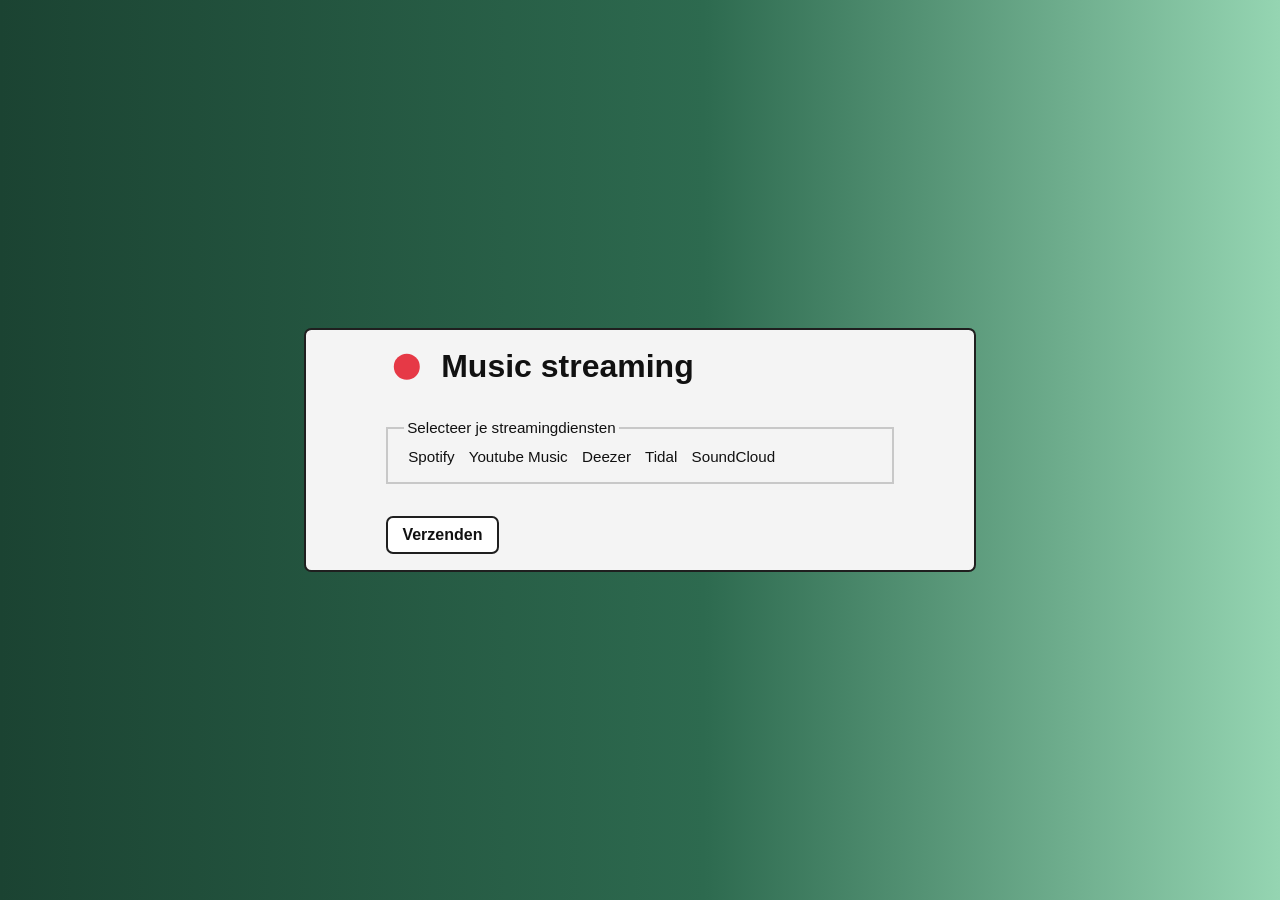
<file: checkboxes/index.html>
<!DOCTYPE html>
<html lang="nl">
<head>
  <meta charset="UTF-8">
  <meta name="viewport" content="width=device-width, initial-scale=1.0">
  <title>Music streaming</title>
  <link rel="stylesheet" href="css/reset.css">
  <link rel="stylesheet" href="css/style.css">
</head>
<body>
  <main class="card card-wide">
    <header class="card-header">
      <svg class="logo" viewBox="0 0 64 64" aria-hidden="true">`r`n        <circle cx="32" cy="32" r="20" fill="#e63946"></circle>`r`n      </svg>
      <h1>Music streaming</h1>
    </header>

    <form>
      <fieldset>
        <legend>Selecteer je streamingdiensten</legend>
        <label><input type="checkbox" name="streaming" value="spotify"> Spotify</label>
        <label><input type="checkbox" name="streaming" value="youtube-music"> Youtube Music</label>
        <label><input type="checkbox" name="streaming" value="deezer"> Deezer</label>
        <label><input type="checkbox" name="streaming" value="tidal"> Tidal</label>
        <label><input type="checkbox" name="streaming" value="soundcloud"> SoundCloud</label>
      </fieldset>

      <button type="submit">Verzenden</button>
    </form>
  </main>
</body>
</html>
</file>
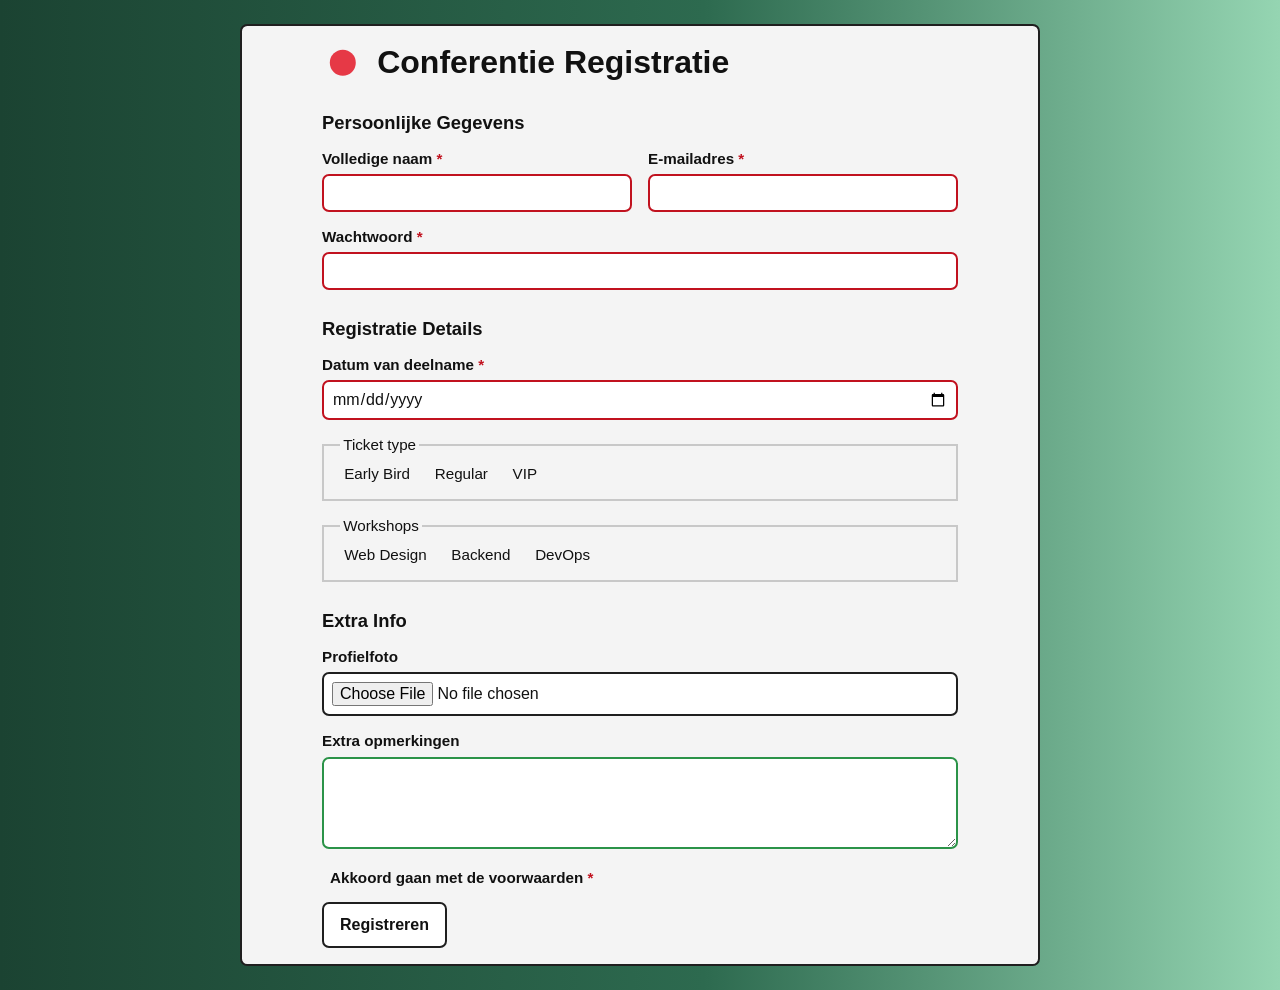
<file: event-registration/index.html>
<!DOCTYPE html>
<html lang="nl">
<head>
  <meta charset="UTF-8">
  <meta name="viewport" content="width=device-width, initial-scale=1.0">
  <title>Conferentie Registratie</title>
  <link rel="stylesheet" href="css/reset.css">
  <link rel="stylesheet" href="css/style.css">
</head>
<body>
  <main class="card">
    <header class="card-header">
      <svg class="logo" viewBox="0 0 64 64" aria-hidden="true">`r`n        <circle cx="32" cy="32" r="20" fill="#e63946"></circle>`r`n      </svg>
      <h1>Conferentie Registratie</h1>
    </header>

    <form>
      <section>
        <h2>Persoonlijke Gegevens</h2>
        <div class="form-row">
          <div class="field required-field">
            <label for="full-name">Volledige naam</label>
            <input type="text" id="full-name" name="full-name" required>
          </div>
          <div class="field required-field">
            <label for="email">E-mailadres</label>
            <input type="email" id="email" name="email" required>
          </div>
        </div>
        <div class="field required-field">
          <label for="password">Wachtwoord</label>
          <input type="password" id="password" name="password" minlength="8" required>
        </div>
      </section>

      <section>
        <h2>Registratie Details</h2>
        <div class="field required-field">
          <label for="attendance-date">Datum van deelname</label>
          <input type="date" id="attendance-date" name="attendance-date" required>
        </div>

        <fieldset>
          <legend>Ticket type</legend>
          <label><input type="radio" name="ticket-type" value="early-bird" checked> Early Bird</label>
          <label><input type="radio" name="ticket-type" value="regular"> Regular</label>
          <label><input type="radio" name="ticket-type" value="vip"> VIP</label>
        </fieldset>

        <fieldset>
          <legend>Workshops</legend>
          <label><input type="checkbox" name="workshops" value="web-design"> Web Design</label>
          <label><input type="checkbox" name="workshops" value="backend"> Backend</label>
          <label><input type="checkbox" name="workshops" value="devops"> DevOps</label>
        </fieldset>
      </section>

      <section>
        <h2>Extra Info</h2>
        <div class="field">
          <label for="profile-photo">Profielfoto</label>
          <input type="file" id="profile-photo" name="profile-photo">
        </div>
        <div class="field">
          <label for="comments">Extra opmerkingen</label>
          <textarea id="comments" name="comments" rows="4"></textarea>
        </div>
        <div class="field consent required-field consent-row">
          <input type="checkbox" id="terms" name="terms" required>
          <label for="terms">Akkoord gaan met de voorwaarden</label>
        </div>
      </section>

      <button type="submit">Registreren</button>
    </form>
  </main>
</body>
</html>
</file>
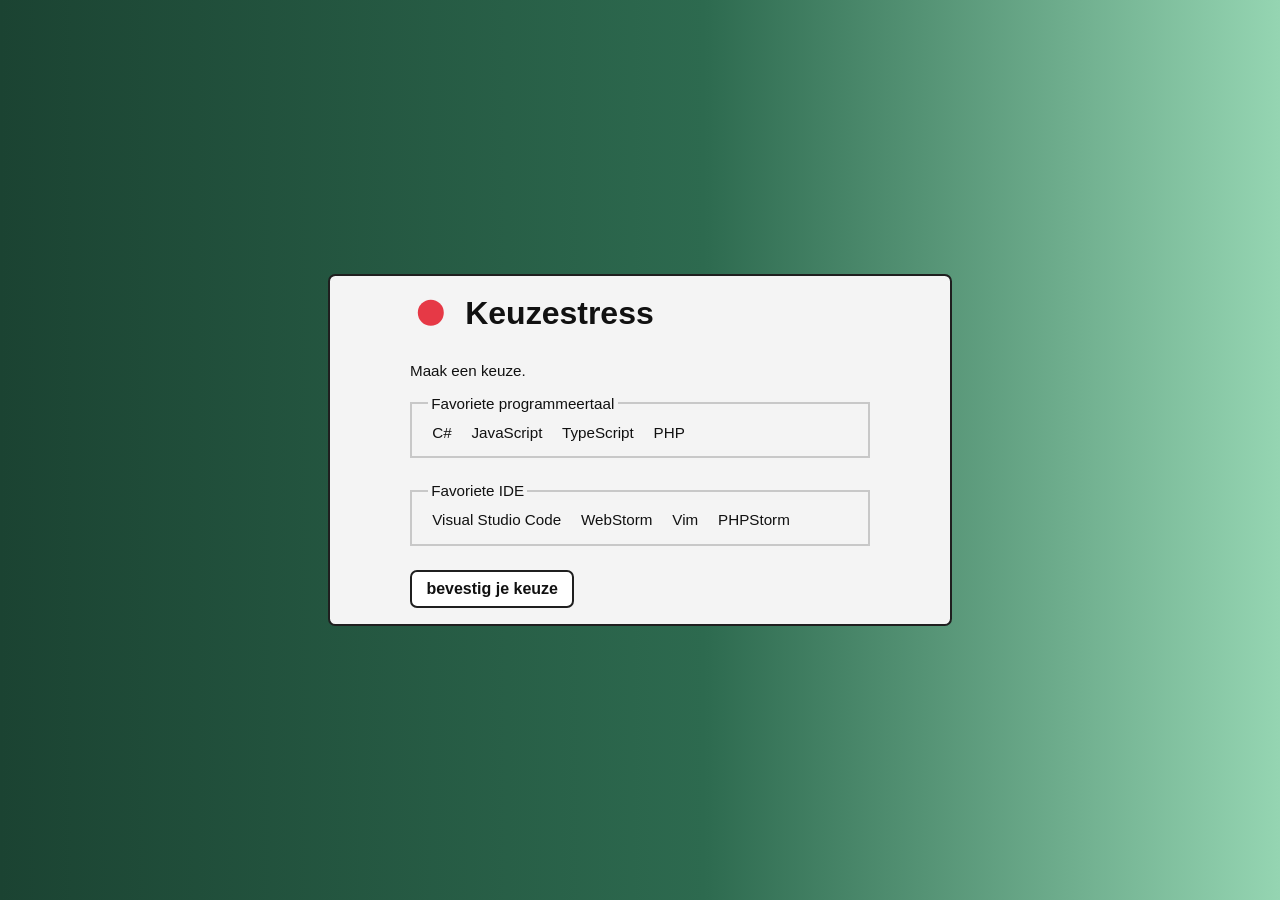
<file: radiobuttons/index.html>
<!DOCTYPE html>
<html lang="nl">
<head>
  <meta charset="UTF-8">
  <meta name="viewport" content="width=device-width, initial-scale=1.0">
  <title>Keuzestress</title>
  <link rel="stylesheet" href="css/reset.css">
  <link rel="stylesheet" href="css/style.css">
</head>
<body>
  <main class="card card-wide">
    <header class="card-header">
      <svg class="logo" viewBox="0 0 64 64" aria-hidden="true">`r`n        <circle cx="32" cy="32" r="20" fill="#e63946"></circle>`r`n      </svg>
      <h1>Keuzestress</h1>
    </header>

    <form>
      <p>Maak een keuze.</p>

      <fieldset>
        <legend>Favoriete programmeertaal</legend>
        <label><input type="radio" name="programmeertaal" value="csharp" checked> C#</label>
        <label><input type="radio" name="programmeertaal" value="javascript"> JavaScript</label>
        <label><input type="radio" name="programmeertaal" value="typescript"> TypeScript</label>
        <label><input type="radio" name="programmeertaal" value="php"> PHP</label>
      </fieldset>

      <fieldset>
        <legend>Favoriete IDE</legend>
        <label><input type="radio" name="ide" value="vscode" checked> Visual Studio Code</label>
        <label><input type="radio" name="ide" value="webstorm"> WebStorm</label>
        <label><input type="radio" name="ide" value="vim"> Vim</label>
        <label><input type="radio" name="ide" value="phpstorm"> PHPStorm</label>
      </fieldset>

      <button type="submit">bevestig je keuze</button>
    </form>
  </main>
</body>
</html>
</file>
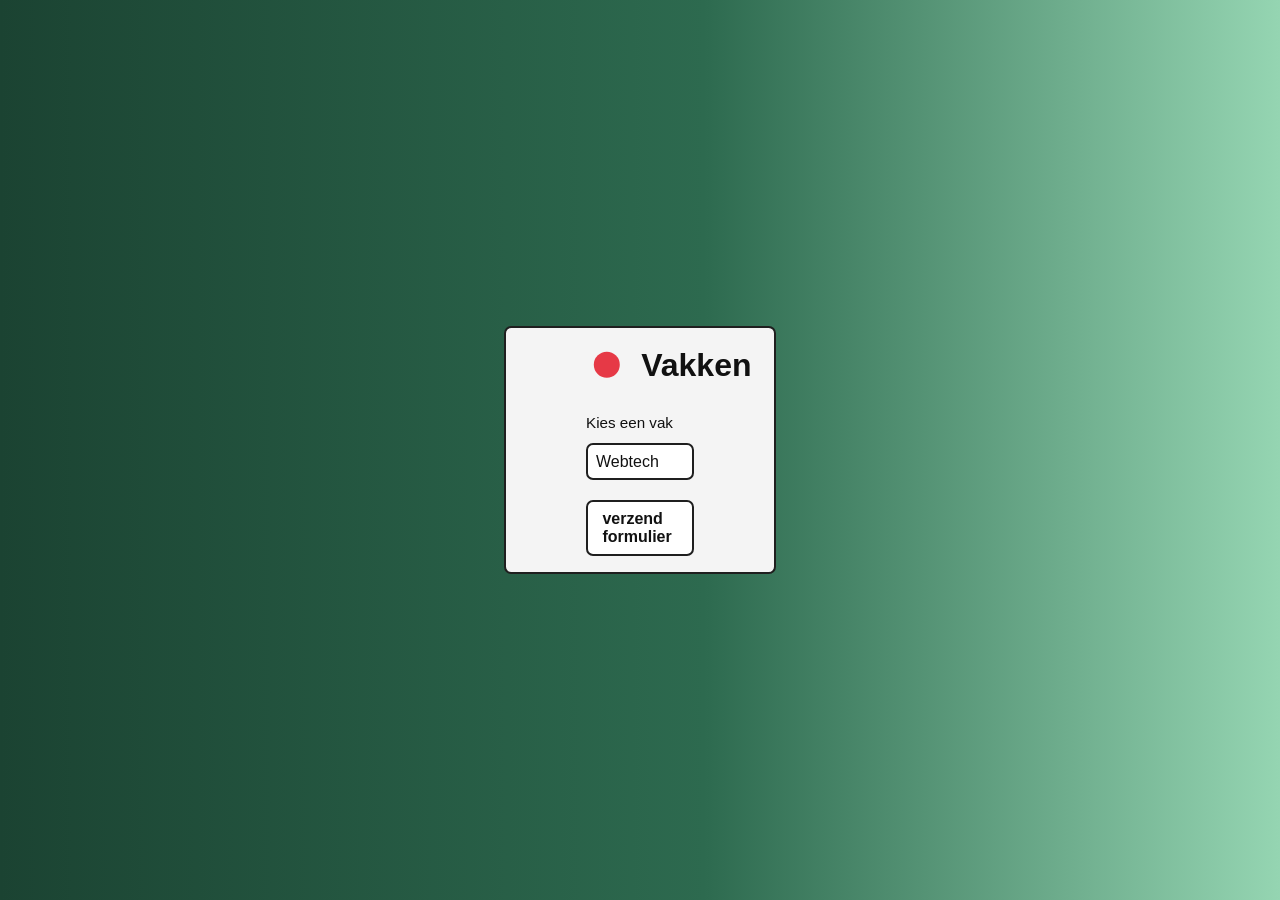
<file: select/index.html>
<!DOCTYPE html>
<html lang="nl">
<head>
  <meta charset="UTF-8">
  <meta name="viewport" content="width=device-width, initial-scale=1.0">
  <title>Vakken</title>
  <link rel="stylesheet" href="css/reset.css">
  <link rel="stylesheet" href="css/style.css">
</head>
<body>
  <main class="card">
    <header class="card-header">
      <svg class="logo" viewBox="0 0 64 64" aria-hidden="true">`r`n        <circle cx="32" cy="32" r="20" fill="#e63946"></circle>`r`n      </svg>
      <h1>Vakken</h1>
    </header>

    <form>
      <label for="vak">Kies een vak</label>
      <select id="vak" name="vak">
        <option value="webtech" selected>Webtech</option>
        <option value="frontend">Frontend</option>
        <option value="backend">Backend</option>
        <option value="devops">DevOps</option>
      </select>
      <button type="submit">verzend formulier</button>
    </form>
  </main>
</body>
</html>
</file>
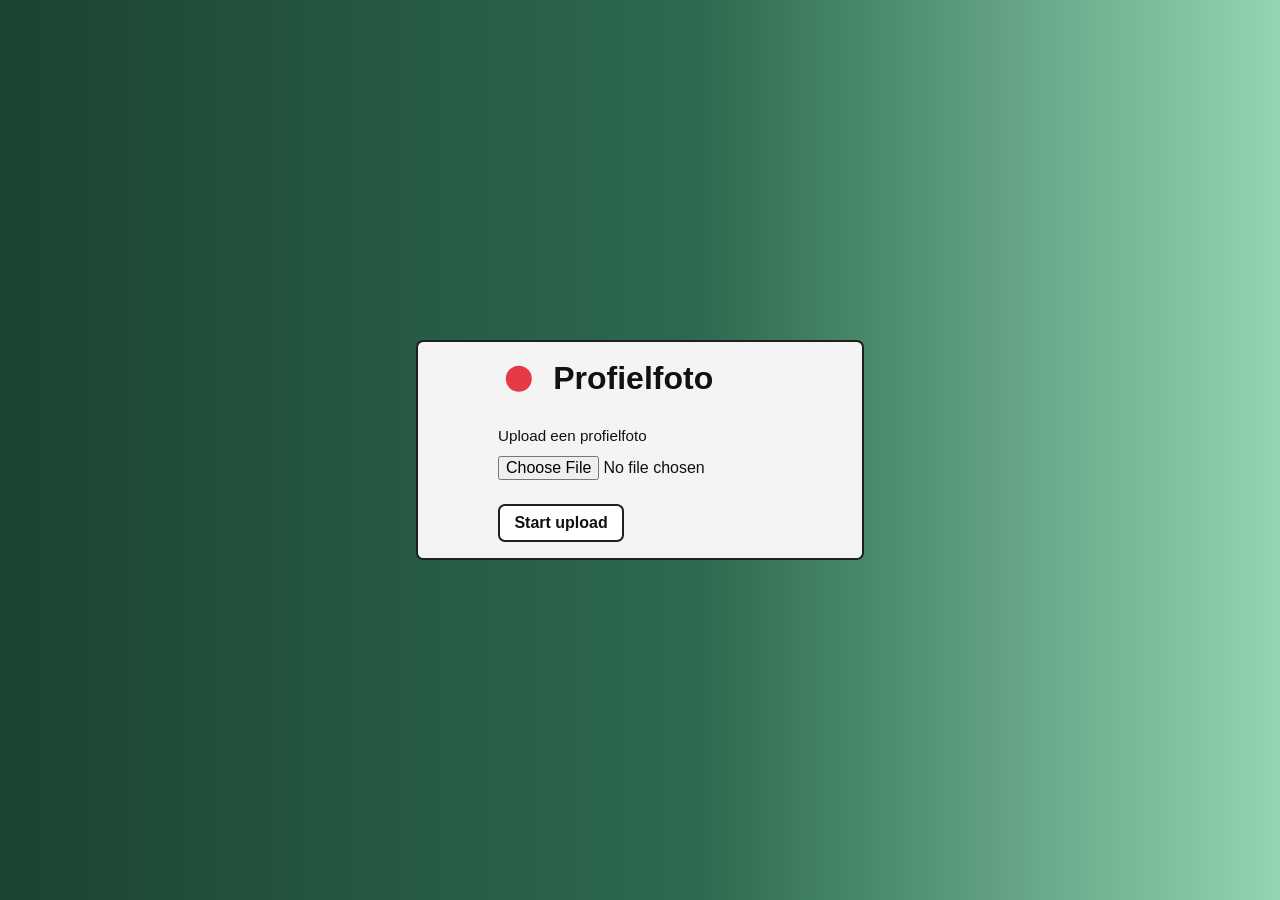
<file: upload/index.html>
<!DOCTYPE html>
<html lang="nl">
<head>
  <meta charset="UTF-8">
  <meta name="viewport" content="width=device-width, initial-scale=1.0">
  <title>Profielfoto</title>
  <link rel="stylesheet" href="css/reset.css">
  <link rel="stylesheet" href="css/style.css">
</head>
<body>
  <main class="card card-medium">
    <header class="card-header">
      <svg class="logo" viewBox="0 0 64 64" aria-hidden="true">`r`n        <circle cx="32" cy="32" r="20" fill="#e63946"></circle>`r`n      </svg>
      <h1>Profielfoto</h1>
    </header>

    <form>
      <label for="profile-photo">Upload een profielfoto</label>
      <input type="file" id="profile-photo" name="profile-photo">
      <button type="submit">Start upload</button>
    </form>
  </main>
</body>
</html>
</file>
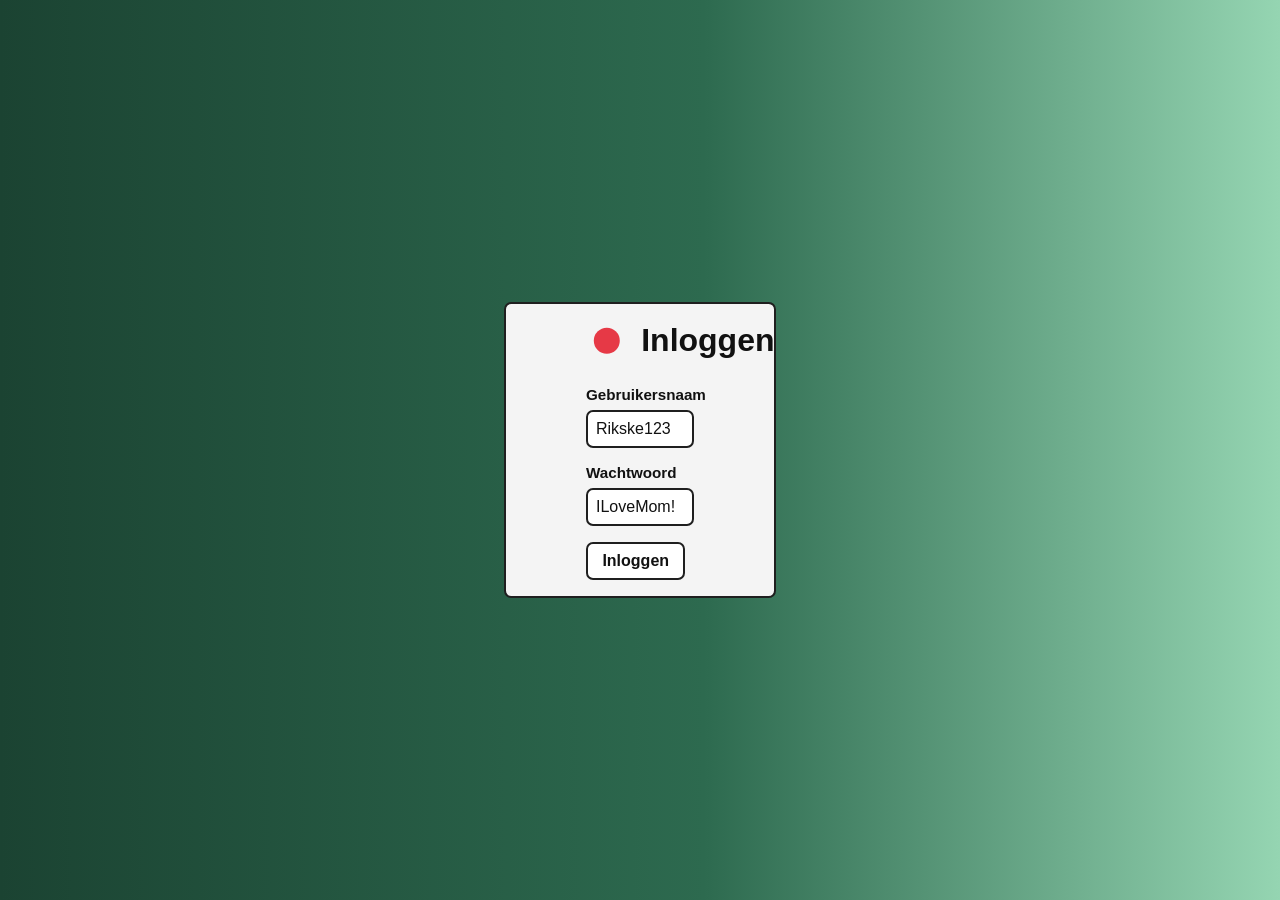
<file: username-password/index.html>
<!DOCTYPE html>
<html lang="nl">
<head>
  <meta charset="UTF-8">
  <meta name="viewport" content="width=device-width, initial-scale=1.0">
  <title>Inloggen</title>
  <link rel="stylesheet" href="css/reset.css">
  <link rel="stylesheet" href="css/style.css">
</head>
<body>
  <main class="card">
    <header class="card-header">
      <svg class="logo" viewBox="0 0 64 64" aria-hidden="true">`r`n        <circle cx="32" cy="32" r="20" fill="#e63946"></circle>`r`n      </svg>
      <h1>Inloggen</h1>
    </header>

    <form>
      <label for="username">Gebruikersnaam</label>
      <input type="text" id="username" name="username" placeholder="Rikske123">

      <label for="password">Wachtwoord</label>
      <input type="password" id="password" name="password" placeholder="ILoveMom!">

      <button type="submit">Inloggen</button>
    </form>
  </main>
</body>
</html>
</file>
<file: checkboxes/css/style.css>
:root {
  --bg-start: #1b4332;
  --bg-mid: #2d6a4f;
  --bg-end: #95d5b2;
  --card-bg: #f4f4f4;
  --border: #1f1f1f;
  --focus: #7b2cbf;
}

body {
  min-height: 100vh;
  display: grid;
  place-items: center;
  background: linear-gradient(90deg, var(--bg-start) 0%, var(--bg-mid) 55%, var(--bg-end) 100%);
  font-family: Arial, sans-serif;
  color: #111;
}

.card {
  width: min(100% - 2rem, 42rem);
  padding: 1rem 5rem;
  background-color: var(--card-bg);
  border: 2px solid var(--border);
  border-radius: 0.45rem;
}

.card-header {
  display: flex;
  align-items: center;
  gap: 0.85rem;
  margin-bottom: 2rem;
}

.logo {
  width: 2.6rem;
  height: 2.6rem;
  flex: none;
}

h1 {
  font-size: 2rem;
  font-weight: 700;
}

fieldset {
  margin-bottom: 2rem;
  padding: 0.75rem 1rem 1rem;
  border: 2px solid #c8c8c8;
}

legend {
  padding: 0 0.2rem;
  font-size: 0.95rem;
}

label {
  display: inline;
  margin-right: 0.35rem;
  font-size: 0.95rem;
}

button {
  padding: 0.5rem 0.9rem;
  border: 2px solid var(--border);
  border-radius: 7px;
  background-color: #fff;
  font-weight: 700;
  cursor: pointer;
}

input:hover,
input:focus,
button:hover,
button:focus {
  outline: 2px solid var(--focus);
  outline-offset: 1px;
}
</file>
<file: event-registration/css/style.css>
:root {
  --bg-start: #1b4332;
  --bg-mid: #2d6a4f;
  --bg-end: #95d5b2;
  --card-bg: #f4f4f4;
  --border: #1f1f1f;
  --focus: #7b2cbf;
  --valid: #2b9348;
  --invalid: #c1121f;
}

body {
  min-height: 100vh;
  display: grid;
  place-items: center;
  padding: 1.5rem;
  background: linear-gradient(90deg, var(--bg-start) 0%, var(--bg-mid) 55%, var(--bg-end) 100%);
  font-family: Arial, sans-serif;
  color: #111;
}

.card {
  width: min(100%, 50rem);
  padding: 1rem 5rem;
  background-color: var(--card-bg);
  border: 2px solid var(--border);
  border-radius: 0.45rem;
}

.card-header {
  display: flex;
  align-items: center;
  gap: 0.85rem;
  margin-bottom: 1.75rem;
}

.logo {
  width: 2.6rem;
  height: 2.6rem;
  flex: none;
}

h1 {
  font-size: 2rem;
  font-weight: 700;
}

h2 {
  margin-bottom: 1rem;
  font-size: 1.15rem;
  font-weight: 700;
}

section + section {
  margin-top: 1.75rem;
}

.form-row {
  display: flex;
  gap: 1rem;
}

.field {
  margin-bottom: 1rem;
}

.form-row .field {
  flex: 1;
}

label {
  display: block;
  margin-bottom: 0.45rem;
  font-size: 0.95rem;
  font-weight: 600;
}

.required-field > label::after,
.consent.required-field label::after {
  content: ' *';
  color: var(--invalid);
}

input[type='text'],
input[type='email'],
input[type='password'],
input[type='date'],
input[type='file'],
select,
textarea {
  width: 100%;
  padding: 0.5rem;
  border: 2px solid var(--border);
  border-radius: 7px;
  background-color: #fff;
}

textarea {
  resize: vertical;
}

fieldset {
  margin-bottom: 1rem;
  padding: 0.75rem 1rem 1rem;
  border: 2px solid #c8c8c8;
}

legend {
  padding: 0 0.2rem;
  font-size: 0.95rem;
}

fieldset label {
  display: inline;
  margin-right: 1rem;
  font-weight: 400;
}

.consent-row {
  display: flex;
  align-items: center;
  gap: 0.5rem;
}

.consent-row input {
  width: auto;
}

.consent-row label {
  margin-bottom: 0;
}

input:hover,
input:focus,
textarea:hover,
textarea:focus,
button:hover,
button:focus {
  outline: 2px solid var(--focus);
  outline-offset: 1px;
}

input:required:valid,
textarea:valid {
  border-color: var(--valid);
}

input:required:invalid {
  border-color: var(--invalid);
}

button {
  padding: 0.75rem 1rem;
  border: 2px solid var(--border);
  border-radius: 7px;
  background-color: #fff;
  font-weight: 700;
  cursor: pointer;
  transition: background-color 0.2s ease, color 0.2s ease;
}

button:hover {
  background-color: #111;
  color: #fff;
}

@media (max-width: 700px) {
  .card {
    padding: 1rem 1.5rem;
  }

  .form-row {
    flex-direction: column;
    gap: 0;
  }

  fieldset label {
    display: block;
    margin-right: 0;
    margin-bottom: 0.5rem;
  }
}
</file>
<file: radiobuttons/css/style.css>
:root {
  --bg-start: #1b4332;
  --bg-mid: #2d6a4f;
  --bg-end: #95d5b2;
  --card-bg: #f4f4f4;
  --border: #1f1f1f;
  --focus: #7b2cbf;
}

body {
  min-height: 100vh;
  display: grid;
  place-items: center;
  background: linear-gradient(90deg, var(--bg-start) 0%, var(--bg-mid) 55%, var(--bg-end) 100%);
  font-family: Arial, sans-serif;
  color: #111;
}

.card {
  width: min(100% - 2rem, 39rem);
  padding: 1rem 5rem;
  background-color: var(--card-bg);
  border: 2px solid var(--border);
  border-radius: 0.45rem;
}

.card-header {
  display: flex;
  align-items: center;
  gap: 0.85rem;
  margin-bottom: 1.75rem;
}

.logo {
  width: 2.6rem;
  height: 2.6rem;
  flex: none;
}

h1 {
  font-size: 2rem;
  font-weight: 700;
}

p {
  margin-bottom: 1rem;
  font-size: 0.95rem;
}

fieldset {
  margin-bottom: 1.5rem;
  padding: 0.75rem 1rem 0.9rem;
  border: 2px solid #c8c8c8;
}

legend {
  padding: 0 0.2rem;
  font-size: 0.95rem;
}

label {
  display: inline;
  margin-right: 0.7rem;
  font-size: 0.95rem;
}

input,
button {
  border-radius: 7px;
}

button {
  padding: 0.5rem 0.9rem;
  border: 2px solid var(--border);
  background-color: #fff;
  font-weight: 700;
  cursor: pointer;
}

input:hover,
input:focus,
button:hover,
button:focus {
  outline: 2px solid var(--focus);
  outline-offset: 1px;
}
</file>
<file: select/css/style.css>
:root {
  --bg-start: #1b4332;
  --bg-mid: #2d6a4f;
  --bg-end: #95d5b2;
  --card-bg: #f4f4f4;
  --border: #1f1f1f;
  --focus: #7b2cbf;
}

body {
  min-height: 100vh;
  display: grid;
  place-items: center;
  background: linear-gradient(90deg, var(--bg-start) 0%, var(--bg-mid) 55%, var(--bg-end) 100%);
  font-family: Arial, sans-serif;
  color: #111;
}

.card {
  width: min(100% - 2rem, 17rem);
  padding: 1rem 5rem;
  background-color: var(--card-bg);
  border: 2px solid var(--border);
  border-radius: 0.45rem;
}

.card-header {
  display: flex;
  align-items: center;
  gap: 0.85rem;
  margin-bottom: 1.75rem;
}

.logo {
  width: 2.6rem;
  height: 2.6rem;
  flex: none;
}

h1 {
  font-size: 2rem;
  font-weight: 700;
}

label {
  display: block;
  margin-bottom: 0.75rem;
  font-size: 0.95rem;
}

select {
  display: block;
  width: 100%;
  margin-bottom: 1.25rem;
  padding: 0.5rem;
  border: 2px solid var(--border);
  border-radius: 7px;
  background-color: #fff;
}

button {
  padding: 0.5rem 0.9rem;
  border: 2px solid var(--border);
  border-radius: 7px;
  background-color: #fff;
  font-weight: 700;
  cursor: pointer;
}

select:hover,
select:focus,
button:hover,
button:focus {
  outline: 2px solid var(--focus);
  outline-offset: 1px;
}
</file>
<file: upload/css/style.css>
:root {
  --bg-start: #1b4332;
  --bg-mid: #2d6a4f;
  --bg-end: #95d5b2;
  --card-bg: #f4f4f4;
  --border: #1f1f1f;
  --focus: #7b2cbf;
}

body {
  min-height: 100vh;
  display: grid;
  place-items: center;
  background: linear-gradient(90deg, var(--bg-start) 0%, var(--bg-mid) 55%, var(--bg-end) 100%);
  font-family: Arial, sans-serif;
  color: #111;
}

.card {
  width: min(100% - 2rem, 28rem);
  padding: 1rem 5rem;
  background-color: var(--card-bg);
  border: 2px solid var(--border);
  border-radius: 0.45rem;
}

.card-header {
  display: flex;
  align-items: center;
  gap: 0.85rem;
  margin-bottom: 1.75rem;
}

.logo {
  width: 2.6rem;
  height: 2.6rem;
  flex: none;
}

h1 {
  font-size: 2rem;
  font-weight: 700;
}

label {
  display: block;
  margin-bottom: 0.75rem;
  font-size: 0.95rem;
}

input {
  display: block;
  margin-bottom: 1.5rem;
}

button {
  padding: 0.5rem 0.9rem;
  border: 2px solid var(--border);
  border-radius: 7px;
  background-color: #fff;
  font-weight: 700;
  cursor: pointer;
}

input:hover,
input:focus,
button:hover,
button:focus {
  outline: 2px solid var(--focus);
  outline-offset: 1px;
}
</file>
<file: username-password/css/style.css>
:root {
  --bg-start: #1b4332;
  --bg-mid: #2d6a4f;
  --bg-end: #95d5b2;
  --card-bg: #f4f4f4;
  --border: #1f1f1f;
  --focus: #7b2cbf;
}

body {
  min-height: 100vh;
  display: grid;
  place-items: center;
  background: linear-gradient(90deg, var(--bg-start) 0%, var(--bg-mid) 55%, var(--bg-end) 100%);
  font-family: Arial, sans-serif;
  color: #111;
}

.card {
  width: min(100% - 2rem, 17rem);
  padding: 1rem 5rem;
  background-color: var(--card-bg);
  border: 2px solid var(--border);
  border-radius: 0.45rem;
}

.card-header {
  display: flex;
  align-items: center;
  gap: 0.85rem;
  margin-bottom: 1.5rem;
}

.logo {
  width: 2.6rem;
  height: 2.6rem;
  flex: none;
}

h1 {
  font-size: 2rem;
  font-weight: 700;
}

label,
input,
button {
  display: block;
}

label {
  width: 100%;
  margin-bottom: 0.45rem;
  font-size: 0.95rem;
  font-weight: 600;
}

input {
  width: 100%;
  margin-bottom: 1rem;
  padding: 0.5rem;
  border: 2px solid var(--border);
  border-radius: 7px;
  background-color: #fff;
}

button {
  margin-top: 1rem;
  padding: 0.5rem 0.9rem;
  border: 2px solid var(--border);
  border-radius: 7px;
  background-color: #fff;
  font-weight: 700;
  cursor: pointer;
}

input:hover,
input:focus,
button:hover,
button:focus {
  outline: 2px solid var(--focus);
  outline-offset: 1px;
}
</file>
